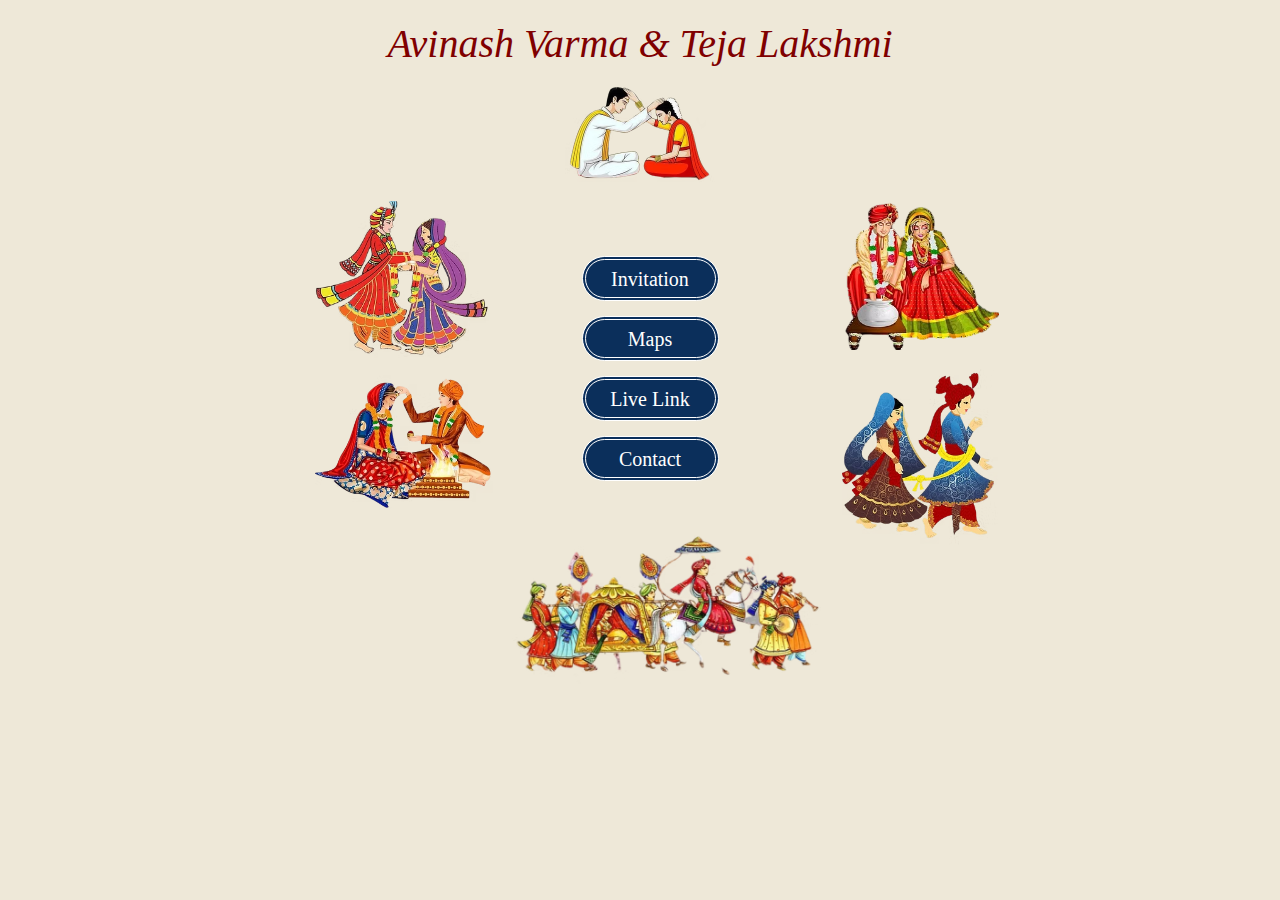
<file: index.html>
<!DOCTYPE html>
<html lang="en">

<head>
    <meta charset="UTF-8">
    <meta name="viewport" content="width=device-width, initial-scale=1.0">
    <title>Wedding Invitation</title>
    <link rel="stylesheet" href="index.css">
    <link href="https://cdn.jsdelivr.net/npm/bootstrap@5.3.3/dist/css/bootstrap.min.css" rel="stylesheet"
        integrity="sha384-QWTKZyjpPEjISv5WaRU9OFeRpok6YctnYmDr5pNlyT2bRjXh0JMhjY6hW+ALEwIH" crossorigin="anonymous">

</head>

<body>
    <div class="container">
        <h1 class="name">Avinash Varma & Teja Lakshmi</h1>
        <img src="Images/6.avif" alt="Wedding Ritual" class="top-image">



        <div class="row">
            <div class="col-lg-2">
            </div>
            <div class="col-lg-3 col-md-3 col-sm-12 col-12 topimages">
                <img src="Images/1.avif" alt="Wedding Image">
                <img src="Images/2.avif" alt="Wedding Image">
            </div>
            <div class="col-lg-3 col-md-3 col-sm-12 col-12 top">
                <div class="button-container">
                    <button onclick="location.href='Invite.html'">Invitation</button><br />
                    <button class="map" onclick="location.href='maps.html'">Maps</button><br />
                    <button onclick="location.href='#'">Live Link</button><br />
                    <button class="contact" onclick="location.href='contact.html'">Contact</button><br />
                </div>
            </div>
            <div class="col-lg-3 col-md-3 col-sm-12 col-12 downimgs">
                <img src="Images/5.png" alt="Wedding Image" width="60%">
                <img src="Images/4.avif" alt="Wedding Image" width="60%">
            </div>
        </div>
        <div class="last">
            <img src="Images/3.avif" alt="Wedding Image" width="30%">
        </div>

    </div>
    <script src="https://cdn.jsdelivr.net/npm/@popperjs/core@2.11.8/dist/umd/popper.min.js"
        integrity="sha384-I7E8VVD/ismYTF4hNIPjVp/Zjvgyol6VFvRkX/vR+Vc4jQkC+hVqc2pM8ODewa9r"
        crossorigin="anonymous"></script>
    <script src="https://cdn.jsdelivr.net/npm/bootstrap@5.3.3/dist/js/bootstrap.min.js"
        integrity="sha384-0pUGZvbkm6XF6gxjEnlmuGrJXVbNuzT9qBBavbLwCsOGabYfZo0T0to5eqruptLy"
        crossorigin="anonymous"></script>
</body>

</html>
</file>
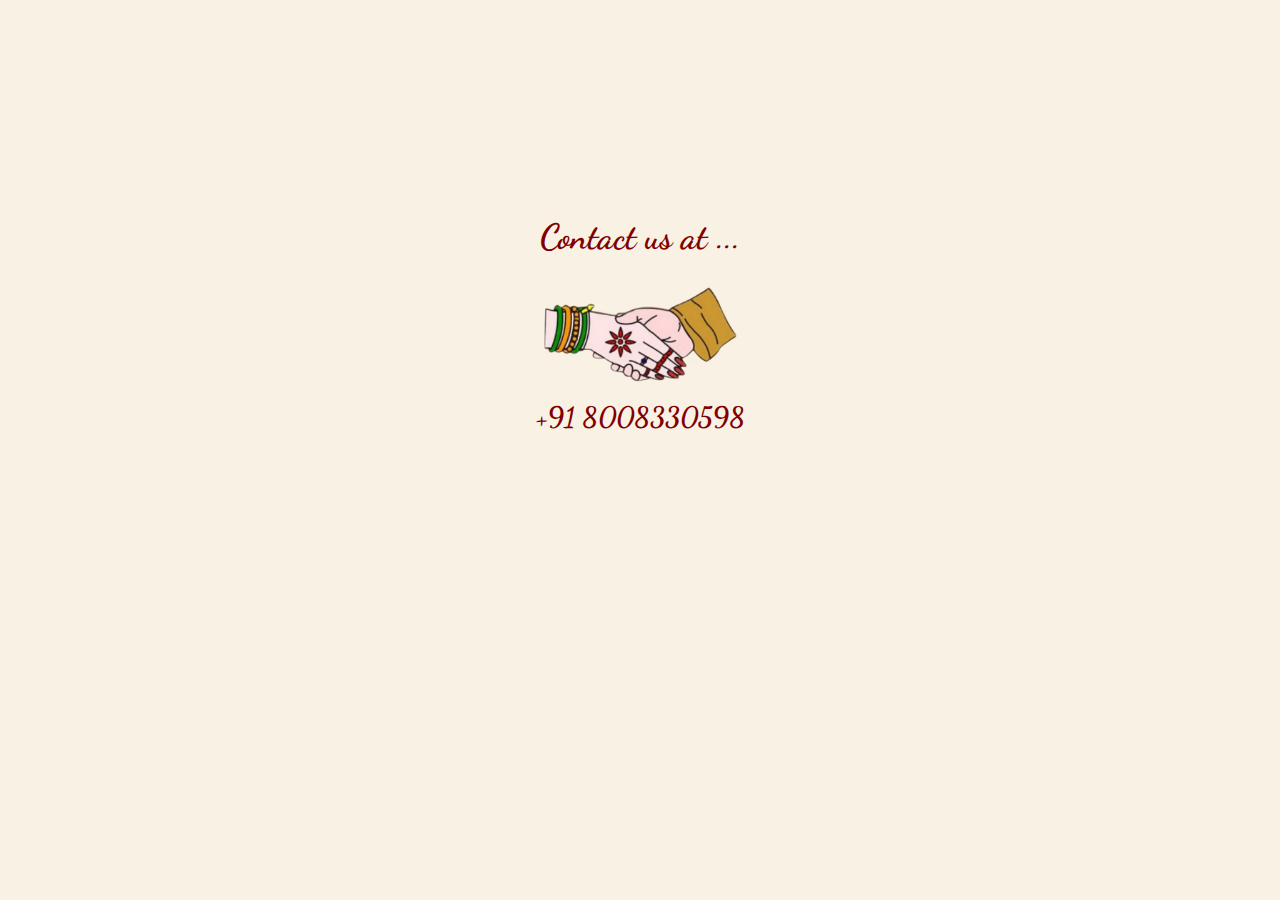
<file: contact.html>
<!DOCTYPE html>
<html lang="en">
<head>
    <meta charset="UTF-8">
    <meta name="viewport" content="width=device-width, initial-scale=1.0">
    <title>Contact Us</title>
    <link rel="stylesheet" href="contact.css">
    <link href="https://fonts.googleapis.com/css2?family=Dancing+Script:wght@700&family=Great+Vibes&family=Playfair+Display:wght@700&display=swap" rel="stylesheet">
</head>
<body>
    <div class="container">
        <!-- Contact Title -->
         <br/><br/><br/><br/><br/><br/><br/>
        <h2 class="contact-title">Contact us at ...</h2>

        <!-- Shaking Hands Image -->
        <img src="Images/11.avif" alt="Shaking Hands" class="handshake">

        <!-- Contact Numbers -->
        <p class="contact-number">+91 8008330598</p>
        <!-- <p class="contact-number">+91 </p> -->
    </div>
</body>
</html>
</file>
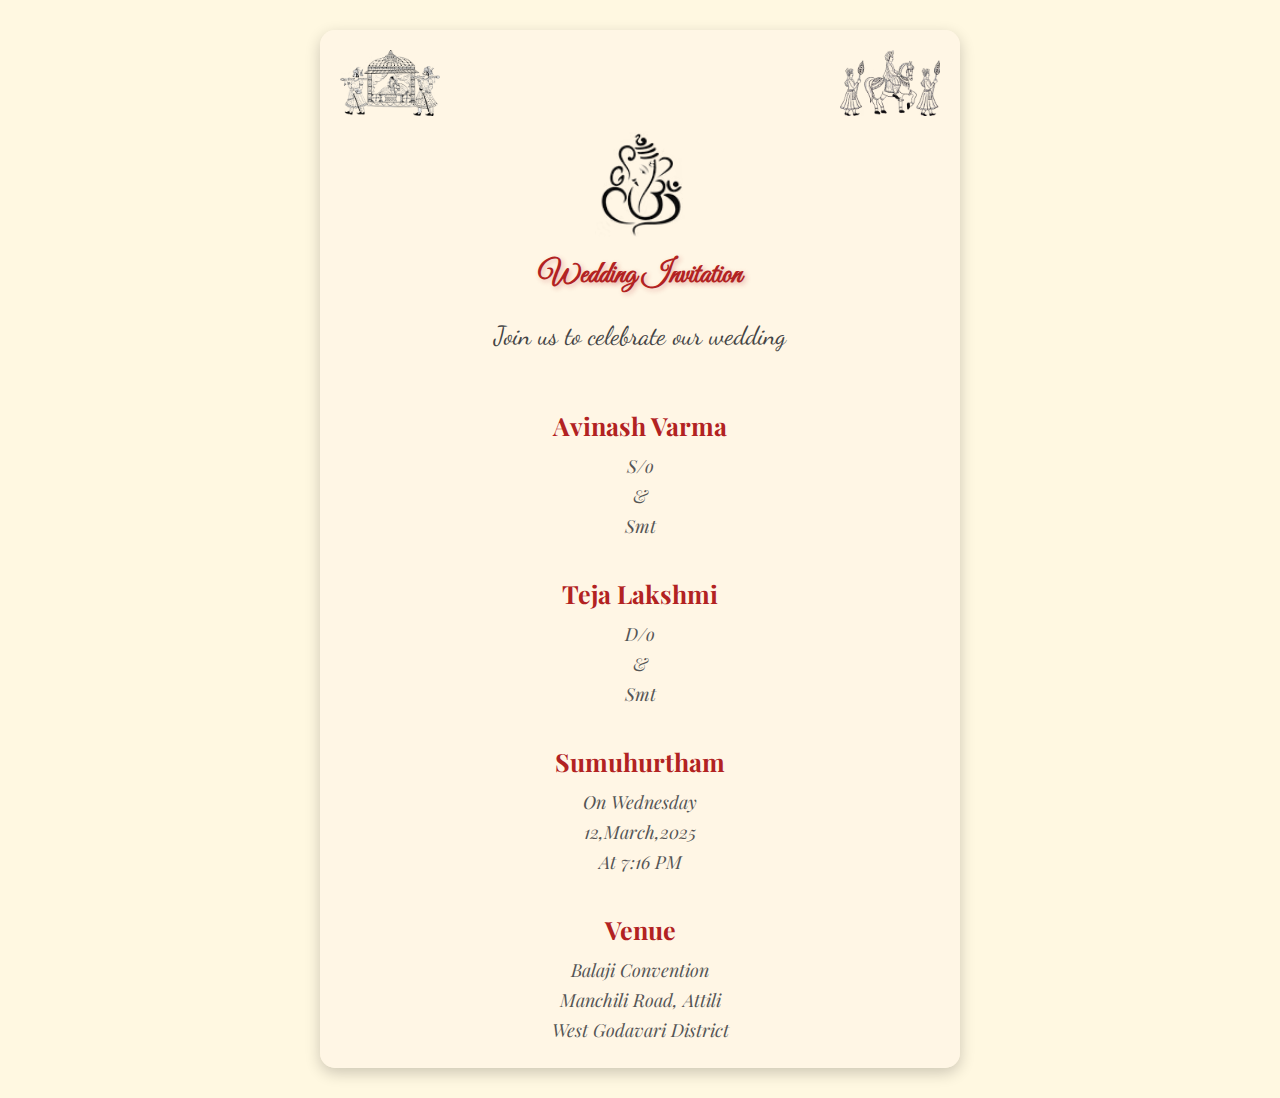
<file: Invite.html>
<!DOCTYPE html>
<html lang="en">
<head>
    <meta charset="UTF-8">
    <meta name="viewport" content="width=device-width, initial-scale=1.0">
    <title>Wedding Invitation</title>
    <link rel="stylesheet" href="invite.css">
    <link href="https://fonts.googleapis.com/css2?family=Dancing+Script:wght@700&family=Great+Vibes&family=Playfair+Display:wght@700&display=swap" rel="stylesheet">
</head>
<body>
    <div class="container">
        <!-- Top Decorative Images -->
        <div class="top-images">
            <img src="Images/8.avif" alt="Baraat" class="left-img">
            <img src="Images/9.avif" alt="Mandap" class="right-img">
        </div>

        <!-- Ganesha Image -->
        <img src="Images/10.avif" alt="Ganesha" class="ganesha">

        <!-- Invitation Text -->
        <h2 class="invite-title">Wedding Invitation</h2>
        <p class="sub-text">Join us to celebrate our wedding</p>
<br/>
        <!-- Groom Details -->
        <h3 class="name">Avinash Varma</h3>
        <p class="parent-text">S/o </p>
        <p class="parent-text">&</p>
        <p class="parent-text">Smt </p>
        <br/>

        <!-- Bride Details -->
        <h3 class="name">Teja Lakshmi</h3>
        <p class="parent-text">D/o </p>
        <p class="parent-text">&</p>
        <p class="parent-text">Smt </p>
<br/>
        <h3 class="name">Sumuhurtham</h3>
        <p class="parent-text">On Wednesday </p>
        <p class="parent-text">12,March,2025</p>
        <p class="parent-text">At 7:16 PM </p>
        <br/>
        <h3 class="name">Venue</h3>
        <p class="parent-text">Balaji Convention</p>
        <p class="parent-text">Manchili Road, Attili</p>
        <p class="parent-text">West Godavari District</p>
    </div>
</body>
</html>
</file>
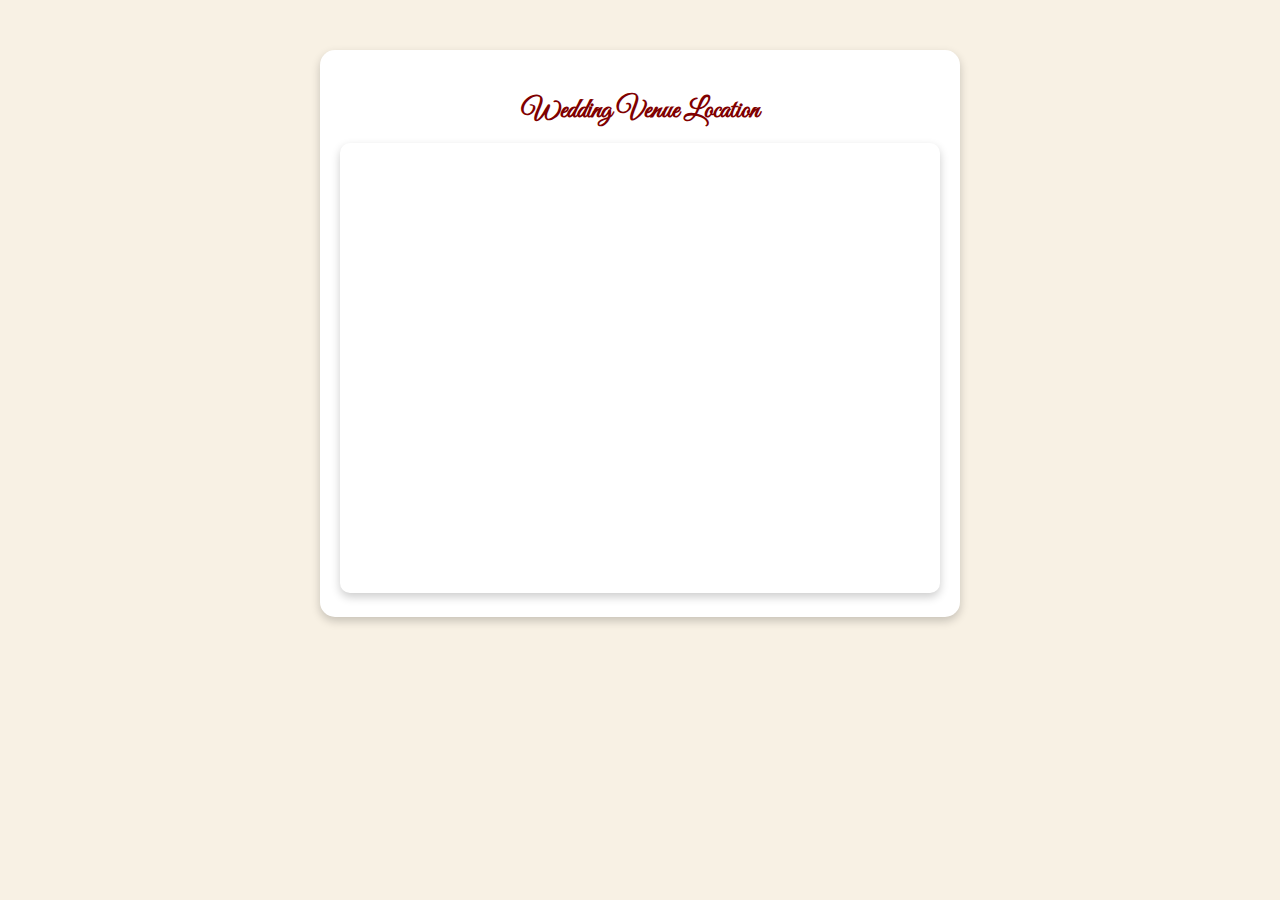
<file: maps.html>
<!DOCTYPE html>
<html lang="en">
<head>
    <meta charset="UTF-8">
    <meta name="viewport" content="width=device-width, initial-scale=1.0">
    <title>Wedding Venue Location</title>
    <link href="https://fonts.googleapis.com/css2?family=Great+Vibes&family=Playfair+Display:wght@700&display=swap" rel="stylesheet">
    <link rel="stylesheet" href="maps.css">
</head>
<body>
    <div class="map-container">
        <h2 class="map-title">Wedding Venue Location</h2>
        <iframe class="map-frame" src="https://www.google.com/maps/embed?pb=!1m18!1m12!1m3!1d3822.146067653064!2d81.6060178!3d16.6695725!2m3!1f0!2f0!3f0!3m2!1i1024!2i768!4f13.1!3m3!1m2!1s0x3a37c9c52070009d%3A0x4b90d44442d0def9!2sBaalajii%20Convention!5e0!3m2!1sen!2sin!4v1738773888578!5m2!1sen!2sin" allowfullscreen="" loading="lazy" referrerpolicy="no-referrer-when-downgrade"></iframe>
    </div>
</body>
</html>
</file>
<file: index.css>
/* styles.css */
body {
    background-color: #eee8d8 !important;
    text-align: center !important;
    font-family: 'Georgia', serif !important;
}

.container {
    max-width: 600px;
    text-align: center;
    margin: 20px auto;
}

h1 {
    color: #800000;
    font-size: 32px;
}

.top-image {
    width: 150px;
    margin: 10px 0;
}

.button-container {
    margin: 20px 75px 20px 0px;
    
}
.map{
    padding: 0px 30px;
    text-align: center;
}
.contact{
    padding: 0px 20px;
}
.name{
    font-family: var(--font-playfair), serif;;
    font-style: italic;
    color: #800000;
}
button {
    width: 137px;
    height: 45px;
    border-radius: 25px !important;
    padding: 3px;
    background: #0b2f5b;
    border: 4px double #fff !important;
    box-sizing: border-box;
    font-family: Times New Roman, Times, serif;
    color: #fff;
    font-size: 20px !important;
    cursor: pointer !important;
    margin-bottom: 15px !important;
}

button:hover {
    background-color: rgb(217 217 217);
    border: 4px double #0b2f5b !important;
    color: #0b2f5b;
}

.image-grid {
    display: flex;
    flex-wrap: wrap;
    justify-content: center;
    gap: 15px;
    margin-top: 20px;
}

.image-grid img {
    width: 120px;
    height: auto;
}

.downimgs {
    text-align: left;
}

.top{
    margin-top: 35px !important;
}

.last {
    margin: -65px 0 0 60px;
}
.topimages img {
    width:80%;
}

@media(min-width:350px) and (max-width:767px) {
     .downimgs {
        margin-left: 20px;
        text-align: center;
    }
    .downimgs img {
        margin-right: 20px;
    }
    .topimages img {
        width: 30%;
    }
    .downimgs img {
        width: 25%;
    }
    .last {
        margin: -20px 0 0 30px;
    }
    .last img {
        width: 60%;
    }
    .button-container {
        margin-left: 95px;
    }
}



/* Animation *//* Add a smooth fade-in and scale-up animation for images */
@keyframes fadeInScale {
    from {
        opacity: 0;
        transform: scale(0.8);
    }
    to {
        opacity: 1;
        transform: scale(1);
    }
}

/* Apply animation to all images */
img {
    animation: fadeInScale 1.5s ease-in-out;
}

/* Hover effect for images */
img:hover {
    transform: scale(1.1);
    transition: transform 0.3s ease-in-out;
}

/* Button animations */
@keyframes fadeInUp {
    from {
        opacity: 0;
        transform: translateY(20px);
    }
    to {
        opacity: 1;
        transform: translateY(0);
    }
}

/* Apply animation to buttons */
button {
    animation: fadeInUp 1.2s ease-in-out;
    transition: transform 0.3s ease-in-out, background-color 0.3s ease-in-out;
}

/* Hover effect for buttons: Slight zoom */
button:hover {
    transform: scale(1.3); /* Slight zoom effect */
    background-color: rgb(217, 217, 217);
    border: 4px double #0b2f5b !important;
    color: #0b2f5b;
}
</file>
<file: contact.css>
/* General Page Styles */
body {
    background-color: #f8f1e4;
    font-family: 'Playfair Display', serif;
    text-align: center;
    margin: 0;
    padding: 0;
    animation: fadeIn 1.5s ease-in-out;
}

/* Container */
.container {
    max-width: 500px;
    margin: 20px auto;
    padding: 20px;
    animation: slideIn 1.5s ease-out;
}

/* Contact Title */
.contact-title {
    font-family: 'Dancing Script', cursive;
    font-size: 35px;
    color: #800000;
    margin-bottom: 20px;
    animation: textFadeIn 2s ease-in-out;
}

/* Handshake Image */
.handshake {
    width: 200px;
    height: auto;
    margin: 10px auto;
    display: block;
    animation: imageBounce 2s infinite alternate;
    transition: transform 0.3s ease-in-out;
}

/* Contact Numbers */
.contact-number {
    font-family: 'Dancing Script', cursive;
    font-size: 28px;
    font-weight: bold;
    color: #800000;
    margin: 5px 0;
    animation: textFadeIn 2s ease-in-out;
    transition: transform 0.3s ease-in-out;
}

/* Animations */
@keyframes fadeIn {
    from {
        opacity: 0;
    }
    to {
        opacity: 1;
    }
}

@keyframes slideIn {
    from {
        transform: translateY(50px);
        opacity: 0;
    }
    to {
        transform: translateY(0);
        opacity: 1;
    }
}

@keyframes textFadeIn {
    from {
        opacity: 0;
        transform: translateY(-20px);
    }
    to {
        opacity: 1;
        transform: translateY(0);
    }
}

@keyframes imageBounce {
    from {
        transform: translateY(0);
    }
    to {
        transform: translateY(-10px);
    }
}

/* Hover Effects */
.handshake:hover {
    transform: scale(1.05);
}

.contact-number:hover {
    transform: scale(1.05);
}
</file>
<file: invite.css>
/* General Page Styles */
body {
    background-color: #fff8e1; /* Softer golden background */
    font-family: 'Playfair Display', serif;
    text-align: center;
    margin: 0;
    padding: 0;
    animation: fadeIn 2s ease-in-out;
}

/* Container */
.container {
    max-width: 600px;
    margin: 30px auto;
    padding: 20px;
    background: rgba(255, 245, 230, 0.8);
    border-radius: 15px;
    box-shadow: 0 5px 15px rgba(0, 0, 0, 0.2);
    animation: fadeInUp 1.5s ease-out;
}

/* Top Images */
.top-images {
    display: flex;
    justify-content: space-between;
    margin-bottom: 15px;
}

.left-img, .right-img {
    width: 100px;
    height: auto;
    transition: transform 0.4s ease-in-out;
}

.left-img:hover, .right-img:hover {
    transform: scale(1.1) rotate(5deg);
}

/* Ganesha Image */
.ganesha {
    width: 90px;
    margin: 15px auto;
    display: block;
    animation: glow 2s infinite alternate;
}

/* Invitation Title */
.invite-title {
    font-family: 'Great Vibes', cursive;
    font-size: 30px;
    color: #b22222;
    margin: 12px 0;
    text-shadow: 2px 2px 5px rgba(178, 34, 34, 0.3);
    animation: shimmer 3s infinite;
}

/* Subtext */
.sub-text {
    font-family: 'Dancing Script', cursive;
    font-size: 26px;
    color: #444;
    margin-bottom: 25px;
    animation: fadeIn 2s ease-in-out;
}

/* Names */
.name {
    font-family: 'Playfair Display', serif;
    font-size: 25px;
    font-weight: bold;
    color: #b22222;
    margin: 12px 0;
    transition: transform 0.3s ease-in-out;
}

.name:hover {
    transform: scale(1.1);
    color: #800000;
}

/* Parent Details */
.parent-text {
    font-size: 18px;
    color: #555;
    margin: 6px 0;
    font-style: italic;
}

/* Animations */
@keyframes fadeIn {
    from {
        opacity: 0;
    }
    to {
        opacity: 1;
    }
}

@keyframes fadeInUp {
    from {
        transform: translateY(50px);
        opacity: 0;
    }
    to {
        transform: translateY(0);
        opacity: 1;
    }
}

@keyframes shimmer {
    0% { text-shadow: 2px 2px 5px rgba(178, 34, 34, 0.3); }
    50% { text-shadow: 3px 3px 8px rgba(178, 34, 34, 0.5); }
    100% { text-shadow: 2px 2px 5px rgba(178, 34, 34, 0.3); }
}

@keyframes glow {
    from {
        filter: brightness(1);
    }
    to {
        filter: brightness(1.2);
    }
}
</file>
<file: maps.css>
/* General Page Styles */
body {
    background-color: #f8f1e4;
    font-family: 'Playfair Display', serif;
    text-align: center;
    margin: 0;
    padding: 0;
}

/* Container */
.map-container {
    max-width: 600px;
    margin: 50px auto;
    padding: 20px;
    background: #fff;
    border-radius: 15px;
    box-shadow: 0px 4px 10px rgba(0, 0, 0, 0.2);
}

/* Title */
.map-title {
    font-family: 'Great Vibes', cursive;
    font-size: 28px;
    color: #800000;
    margin-bottom: 15px;
}

/* Google Map */
.map-frame {
    width: 100%;
    height: 450px;
    border-radius: 10px;
    box-shadow: 0px 4px 10px rgba(0, 0, 0, 0.2);
    border: none;
}
</file>
